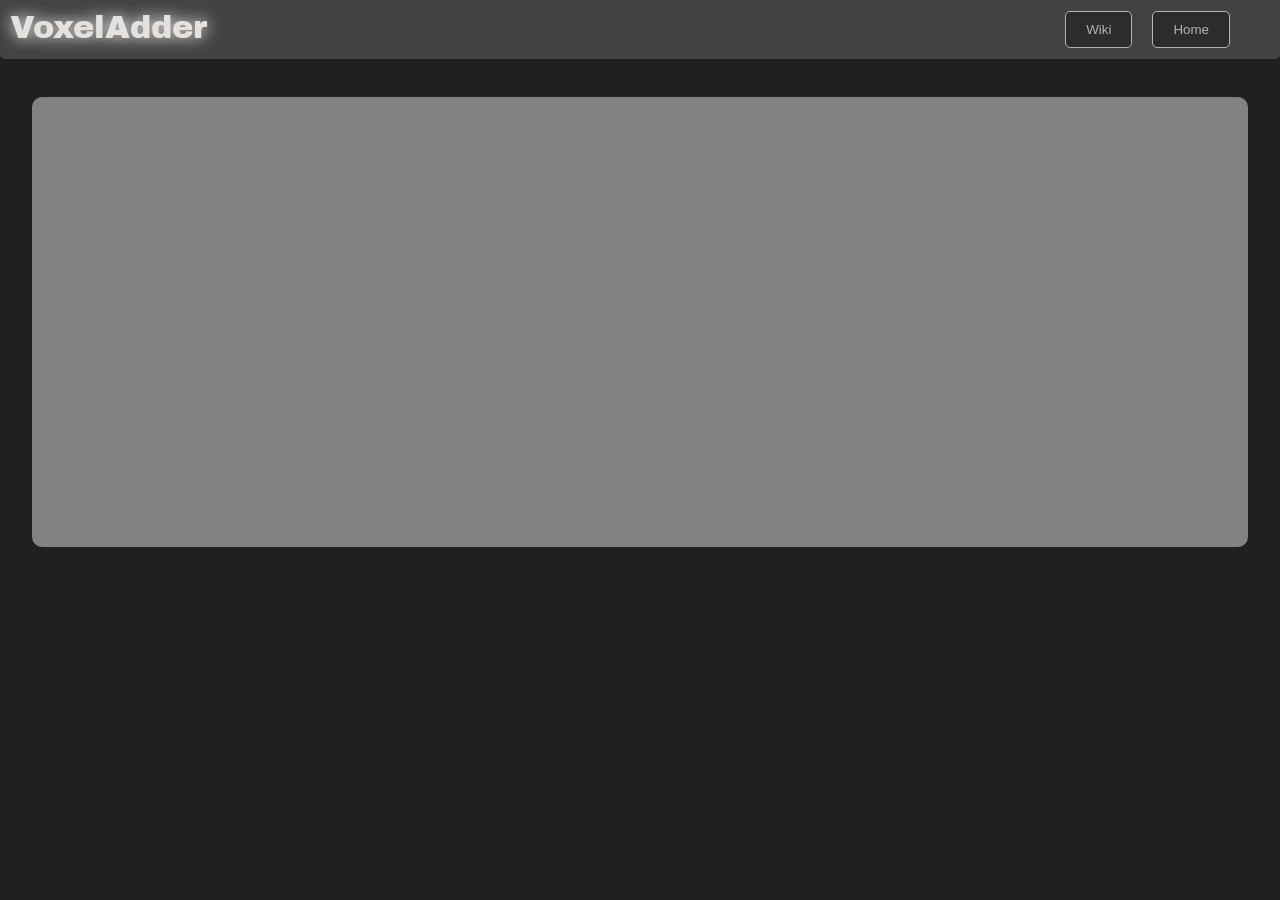
<file: changelog/index.html>
<!DOCTYPE html>
<html>
<head>
<link rel="stylesheet" href="https://fonts.googleapis.com/css2?family=Archivo+Black&display=swap">
<link rel="icon" href="https://voxeladder.strangled.net/favicon.ico">
<title>Changelogs- VoxelAdder</title>
<style>
body {
	margin: 0;
	background-color: rgba(8, 8, 8, 0.9);
	width: 100%; /* Using 100% instead of 100vw prevents scroll issues */
	overflow-x: hidden;
	min-height: 100vh;
}

.vaheader {
	background-color: rgb(71, 71, 71, 0.9);
	position: sticky;
	top: 0; /* Required for sticky to work */
	border-radius: 0px 0px 5px 5px;
	padding: 10px;
	display: grid;
	grid-template-columns: 10% 90%;
	z-index: 2;
}

.vaheader h1 {
	margin: 0;
	font-family: "Archivo Black", sans-serif;
	font-weight: 400;
	text-shadow: 0px 0px 16px white;
	color: rgb(227, 226, 225);
	transition: 1.5s;
}

.hbtn {
	background-color: #1e1e1e;
	border: 1px solid white;
	border-radius: 5px;
	margin: 1px 10px 1px 10px;
	padding: 10px 20px 10px 20px;
	color: white;
	transition: 0.4s;
	transition-timing-function: ease-in-out;
	opacity: 0.6;
}

.vaheader h1:hover {
	color: rgb(255, 255, 255, 1);
	text-shadow: 0 0 12px white;
}

.hbtn:hover {
	background-color: white;
	border: 1px solid black;
	color: black;
	opacity: 0.8;
}

.hbtns {
	display: flex;
	justify-content: right;
	padding-right: 30px;
}

.topbox {
	width: 100vw;
	display: flex;
	justify-content: center;
	padding-top: 3vw;
}

#clbg {
	width: 95vw;
	min-height: 50vh;
	background-color: #828282;
	border-radius: 10px;
}
</style>
</head>
<body>
<div class="vaheader">
	<h1 onclick="">VoxelAdder</h1>
	<div class="hbtns">
		<button class="hbtn" onclick="window.location.href = 'https://voxeladder.strangled.net/wiki/'">Wiki</button>
		<button class="hbtn" onclick="window.location.href = 'https://voxeladder.strangled.net/'">Home</button>
	</div>
</div>
<div class="topbox">
	<div id="clbg">
	</div>
</div>
</body>
</html>
</file>
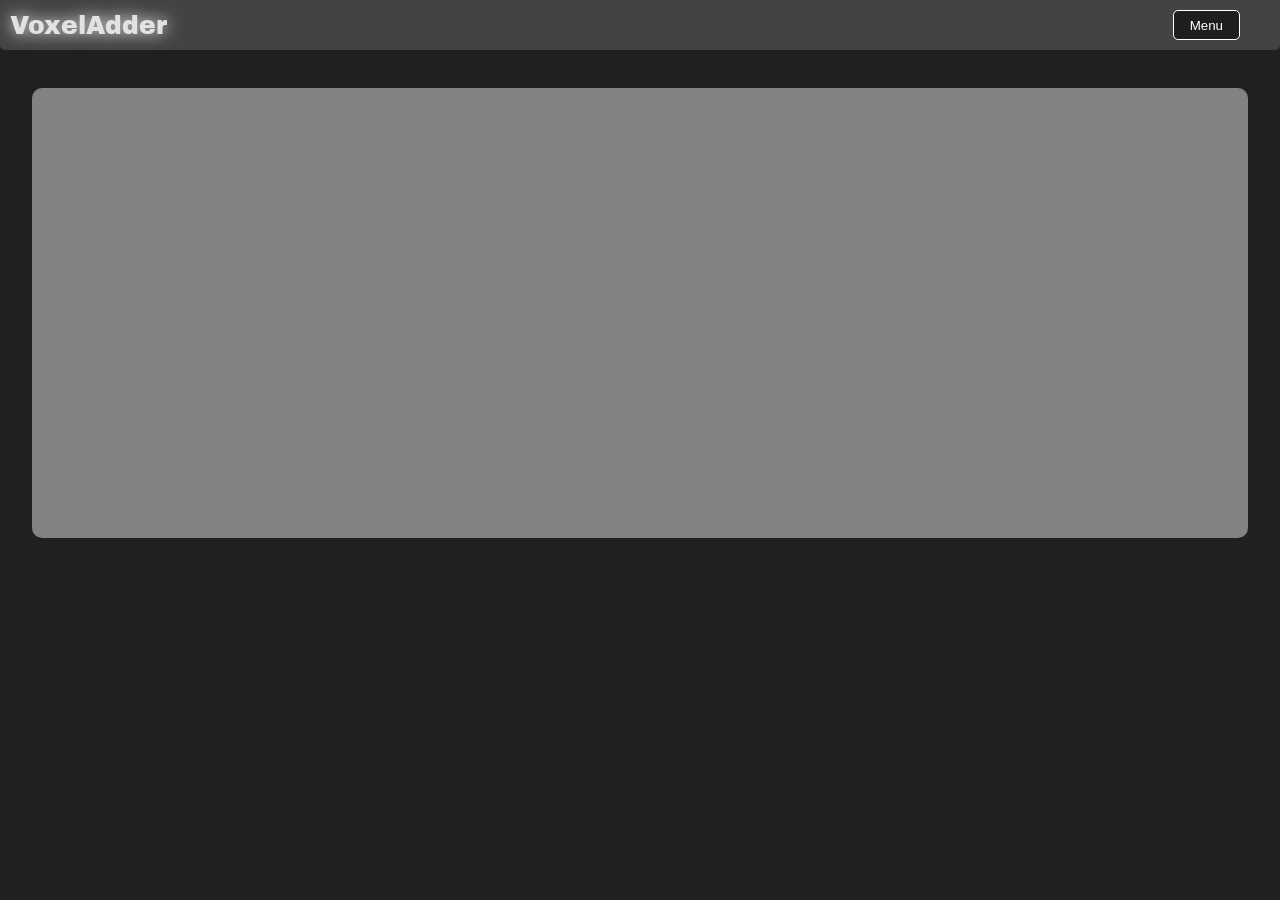
<file: changelogs/index.html>
<!DOCTYPE html>
<html>
<head>
<link rel="stylesheet" href="https://fonts.googleapis.com/css2?family=Archivo+Black&display=swap">
<link rel="stylesheet" type="text/css" href="../header.css">
<link rel="icon" href="../favicon.ico">
<title>Changelogs- VoxelAdder</title>
<style>
body {
	margin: 0;
	background-color: rgba(8, 8, 8, 0.9);
	width: 100%; /* Using 100% instead of 100vw prevents scroll issues */
	overflow-x: hidden;
	min-height: 100vh;
}

.vaheader {
	background-color: rgb(71, 71, 71, 0.9);
	position: sticky;
	top: 0; /* Required for sticky to work */
	border-radius: 0px 0px 5px 5px;
	padding: 10px;
	display: grid;
	grid-template-columns: 10% 90%;
	z-index: 2;
}

.vaheader h1 {
	margin: 0;
	font-family: "Archivo Black", sans-serif;
	font-weight: 400;
	text-shadow: 0px 0px 16px white;
	color: rgb(227, 226, 225);
	transition: 1.5s;
}

.hbtn {
	background-color: #1e1e1e;
	border: 1px solid white;
	border-radius: 5px;
	margin: 1px 10px 1px 10px;
	padding: 10px 20px 10px 20px;
	color: white;
	transition: 0.4s;
	transition-timing-function: ease-in-out;
	opacity: 0.6;
}

.vaheader h1:hover {
	color: rgb(255, 255, 255, 1);
	text-shadow: 0 0 12px white;
}

.hbtn:hover {
	background-color: white;
	border: 1px solid black;
	color: black;
	opacity: 0.8;
}

.hbtns {
	display: flex;
	justify-content: right;
	padding-right: 30px;
}

.topbox {
	width: 100vw;
	display: flex;
	justify-content: center;
	padding-top: 3vw;
}

#clbg {
	width: 95vw;
	min-height: 50vh;
	background-color: #828282;
	border-radius: 10px;
}
</style>
</head>
<body>
	<div class="vaheader">
		<h1 id="vah1" onclick="window.location.href = '../'">VoxelAdder</h1>
		<div class="hbtns">
			<div class="menu">
				<button class="mmenu">Menu</button>
				<div class="menul">
					<button id="mbtn" onclick="window.location.href = '../'">Home</button>
					<button id="mbtn" onclick="window.location.href = '../wiki/'">Wiki</button>
					<button id="mbtn" onclick="window.location.href = '../va-dev'">Voxeladder Development</button>
				</div>
			</div>
		</div>
	</div>
<div class="topbox">
	<div id="clbg">
	</div>
</div>
</body>
</html>
</file>
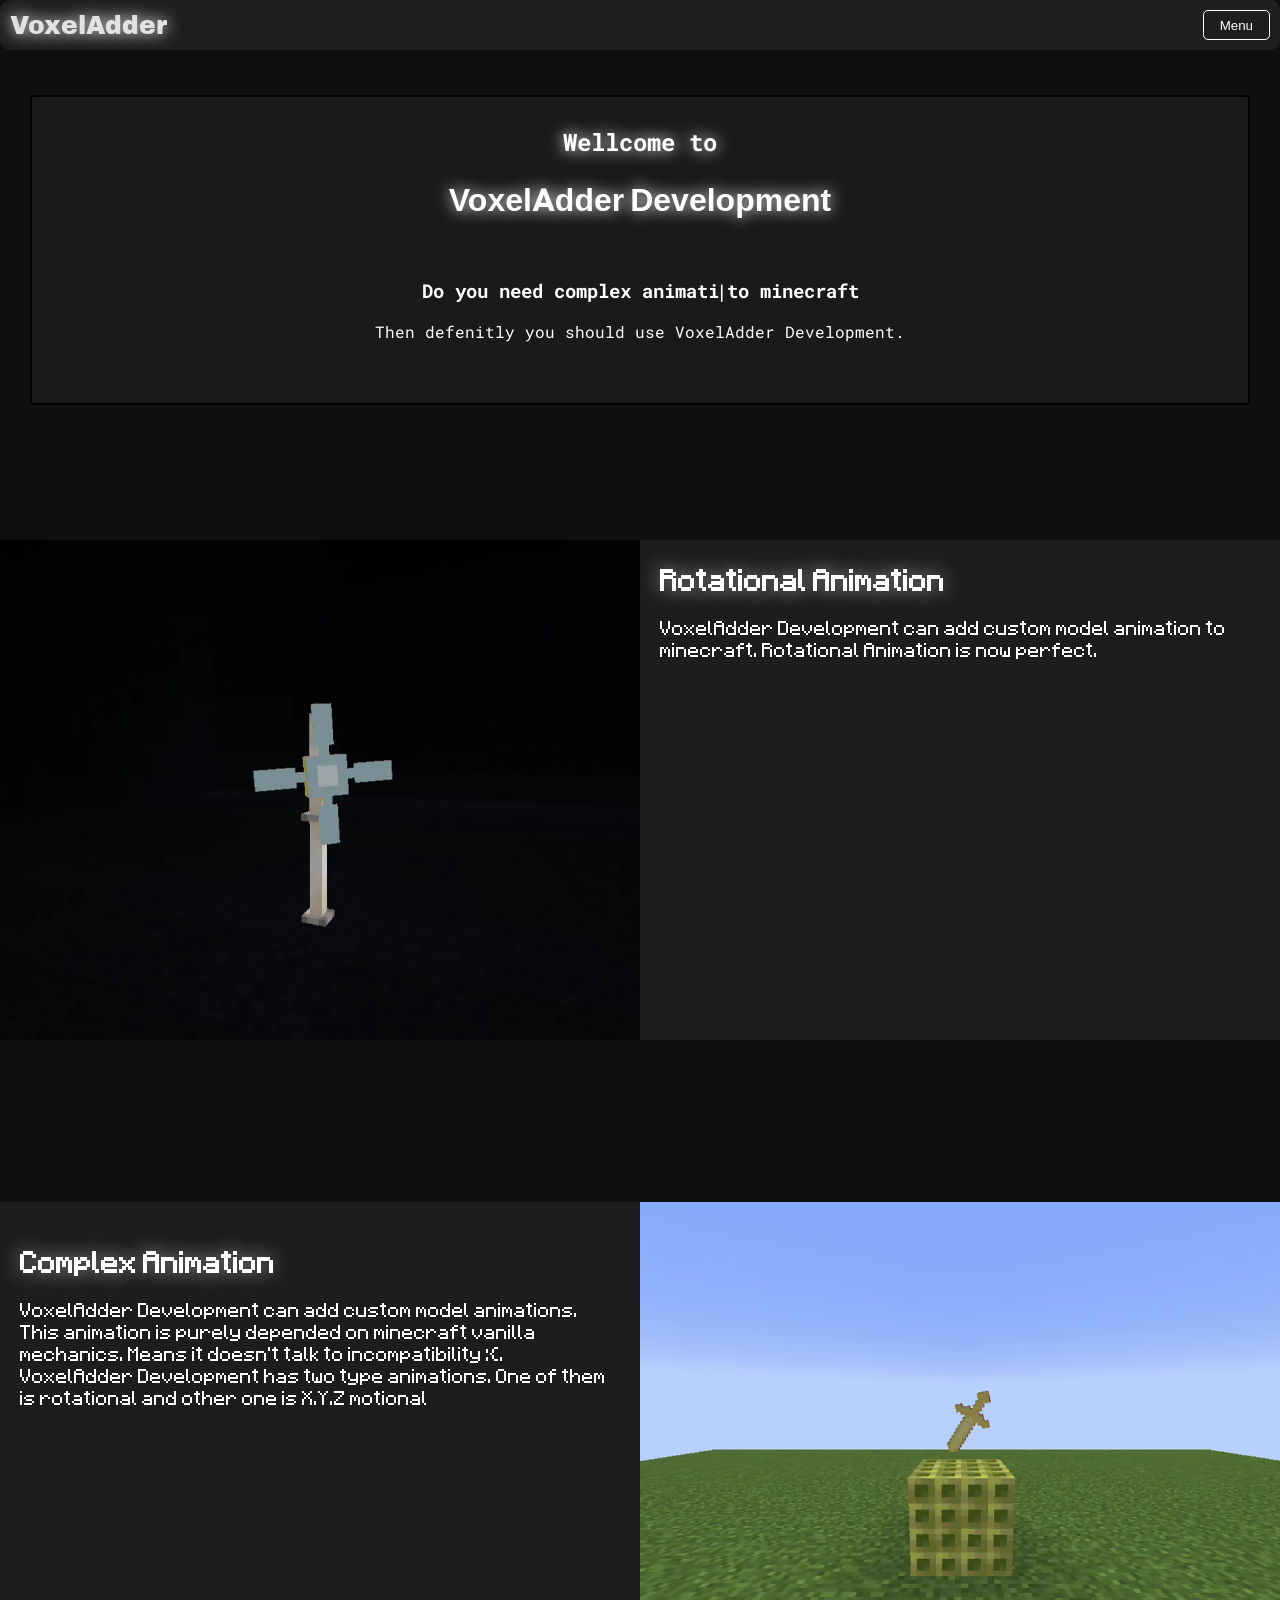
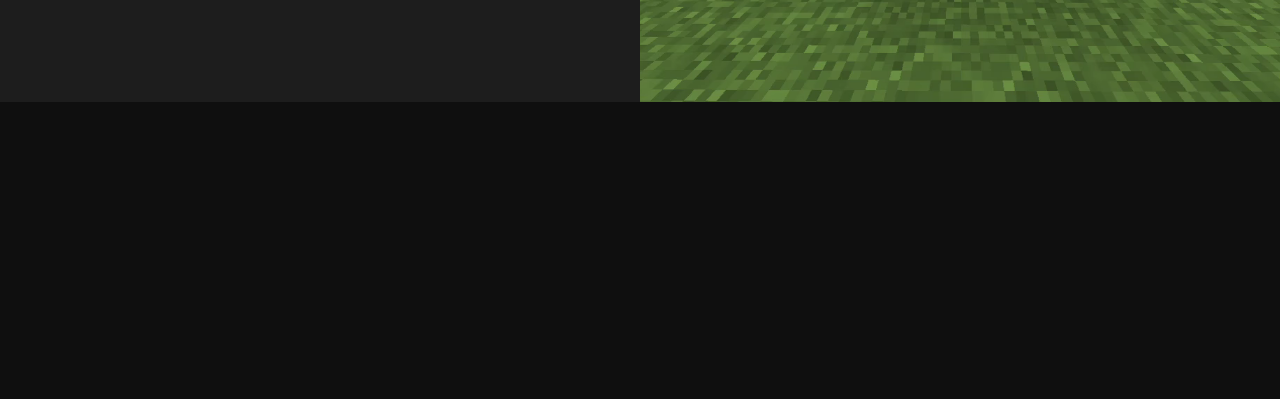
<file: va-dev/index.html>
<!DOCTYPE html>
<html>
<head>
	<link rel="stylesheet" type="text/css" href="../header.css">
	<style>
		body {
			margin: 0;
			background-color: rgb(15, 15, 15);
			width: 100%; /* Using 100% instead of 100vw prevents scroll issues */
			overflow-x: hidden;
			min-height: 100vh;
		}
		
		#vadev {
			width: 95vw;
			min-height: 25vh;
			border: 2px solid black;
			margin-top: 5vh;
			border-radius: 3px;
			background-color: rgb(26, 26, 26);
			padding-top: 1vh;
			padding-bottom: 5vh;
			animation-name: fadeIn;
			animation-duration: 1s;
			animation-timing-function: ease-in;
		}
		
		.mb {
			display: flex;
			justify-content: center;
		}
		
		.typing-container h3 {
			font-family: 'Roboto Mono Thin', sans-serif;
			color: white;
			text-align: center;
		}

		#typewriter {
			padding: 0;
			margin: 0;
			white-space: nowrap;
		}

		.cursor {
			margin-left: -3px; 
			display: inline-block;
			padding: 0;
			font-weight: bold;
			animation: blink 0.8s infinite;
		}

		@keyframes blink {
			0%, 100% { opacity: 1; }
			50% { opacity: 0; }
		}
		
		#bbox {
			background-color: rgb(29, 29, 29);
			min-height: 25vh;
			display: grid;
			grid-template-columns: 50% 50%;
		}
		
		#lbox {
			background-color: rgb(29, 29, 29);
			min-height: 25vh;
			display: grid;
			grid-template-columns: 50% 50%;
		}
		
		.video-container {
			position: relative;
			width: 100%;
			height: 500px;
			overflow: hidden;
		}

		.bg-video {
			position: absolute;
			top: 0;
			left: 0;
			width: 100%;
			height: 100%;
			object-fit: cover;
		}
		
		#bdesc {
			font-family: 'Minecraftia', 'Roboto Mono Thin', sans-serif;
			color: white;
			margin-left: 20px;
			margin-right: 20px;
			margin-top: 4px;
		}
		
		#bdesc h2 {
			text-shadow: 0px 0px 20px rgb(255, 255, 255, 0.6);
		}
		
		.warnformobies {
			display: none;
			background-color: rgb(255, 255, 255, 0.4);
			min-height: 100vh;
			min-width: 100vw;
			z-index: 2;
			position: fixed;
		}
		
		@keyframes fadeIn {
			from { opacity: 0; }
			to { opacity: 1; }
		}
		
		#warnformobiesbox {
			background-color: rgb(18, 18, 18);
			padding: 25px;
			margin: auto;
			border: 2px solid white;
			border-radius: 7px;
		}
		
	</style>
	<link rel="stylesheet" href="https://fonts.googleapis.com/css2?family=Archivo+Black&display=swap">
	<link rel="icon" href="favicon.ico">
	<title>VoxelAdder Development</title>
    <meta charset="UTF-8">
    <meta name="viewport" content="width=device-width, initial-scale=1.0">
<head>
<body>
	<div class="vaheader">
		<h1 id="vah1" onclick="window.location.href = '../'">VoxelAdder</h1>
		<div class="hbtns">
			<div class="menu">
				<button class="mmenu">Menu</button>
				<div class="menul">
					<button id="mbtn" onclick="window.location.href = '../changelogs/'">Changelog</button>
					<button id="mbtn" onclick="window.location.href = '../wiki/'">Wiki</button>
					<button id="mbtn" onclick="window.location.href = '../'">Home</button>
				</div>
			</div>
		</div>
	</div>
	<div class="warnformobies" id="wfm">
		<div id="warnformobiesbox">
			<h3 style="color:white">For the best experience, use landscape or desktop mode.</h3>
			<button onclick="document.getElementById('wfm').style.display = 'none';">Close this warn</div>
		</div>
	</div>
	<div class="mb">
		<div id="vadev">
			<h2 style="font-family: 'Roboto Mono Thin';text-align:center;color:white;text-shadow: 0px 0px 16px white">Wellcome to</h2>
			<h1 style="font-family: 'Outfit', sans-serif;text-align:center;color:white;text-shadow: 0px 0px 16px white">VoxelAdder Development</h1>
			<div style="height:2vh"></div>
			<div class="typing-container">
				<h3>Do you need <span id="typewriter"></span><span class="cursor">|</span><span>to minecraft</span></h3>
				<p style="font-family: 'Roboto Mono Thin', sans-serif; color: white; text-align: center">Then defenitly you should use VoxelAdder Development.</p>
			</div>
		</div>
	</div>
	<div style="min-height:15vh"></div>
	<div>
		<div id="bbox">
			<div id="bimg">
				<div class="video-container">
				<video autoplay muted loop playsinline class="bg-video">
					<source src="animate1.webm" type="video/webm">
					<source src="animate1.mp4" type="video/mp4">
				</video>
				</div>
			</div>
			<div id="bdesc">
			<h2>Rotational Animation</h2>
			<p>VoxelAdder Development can add custom model animation to minecraft. Rotational Animation is now perfect.</p>
			</div>
		</div>
		<div style="min-height:18vh"></div>
		<div id="bbox">
			<div id="bdesc">
				<h2 id="ca">Complex Animation</h2>
				<p>VoxelAdder Development can add custom model animations. This animation is purely depended on minecraft vanilla mechanics. Means it doesn't talk to incompatibility :{. VoxelAdder Development has two type animations. One of them is rotational and other one is X.Y.Z motional</p>
			</div>
			<div id="bimg">
				<div class="video-container">
				<video autoplay muted loop playsinline class="bg-video">
					<source src="animate.webm" type="video/webm">
					<source src="animate.mp4" type="video/mp4">
				</video>
				</div>
			</div>
		</div>
		<div style="min-height:18vh"></div>
	</div>
	<div style="min-height:15vh"></div>
	<script src='https://tamimhassanyt.github.io/VA/va-dev/typewritterdev.js' defer></script>
	<script>
	
	</script>
</body>
</html>
</file>
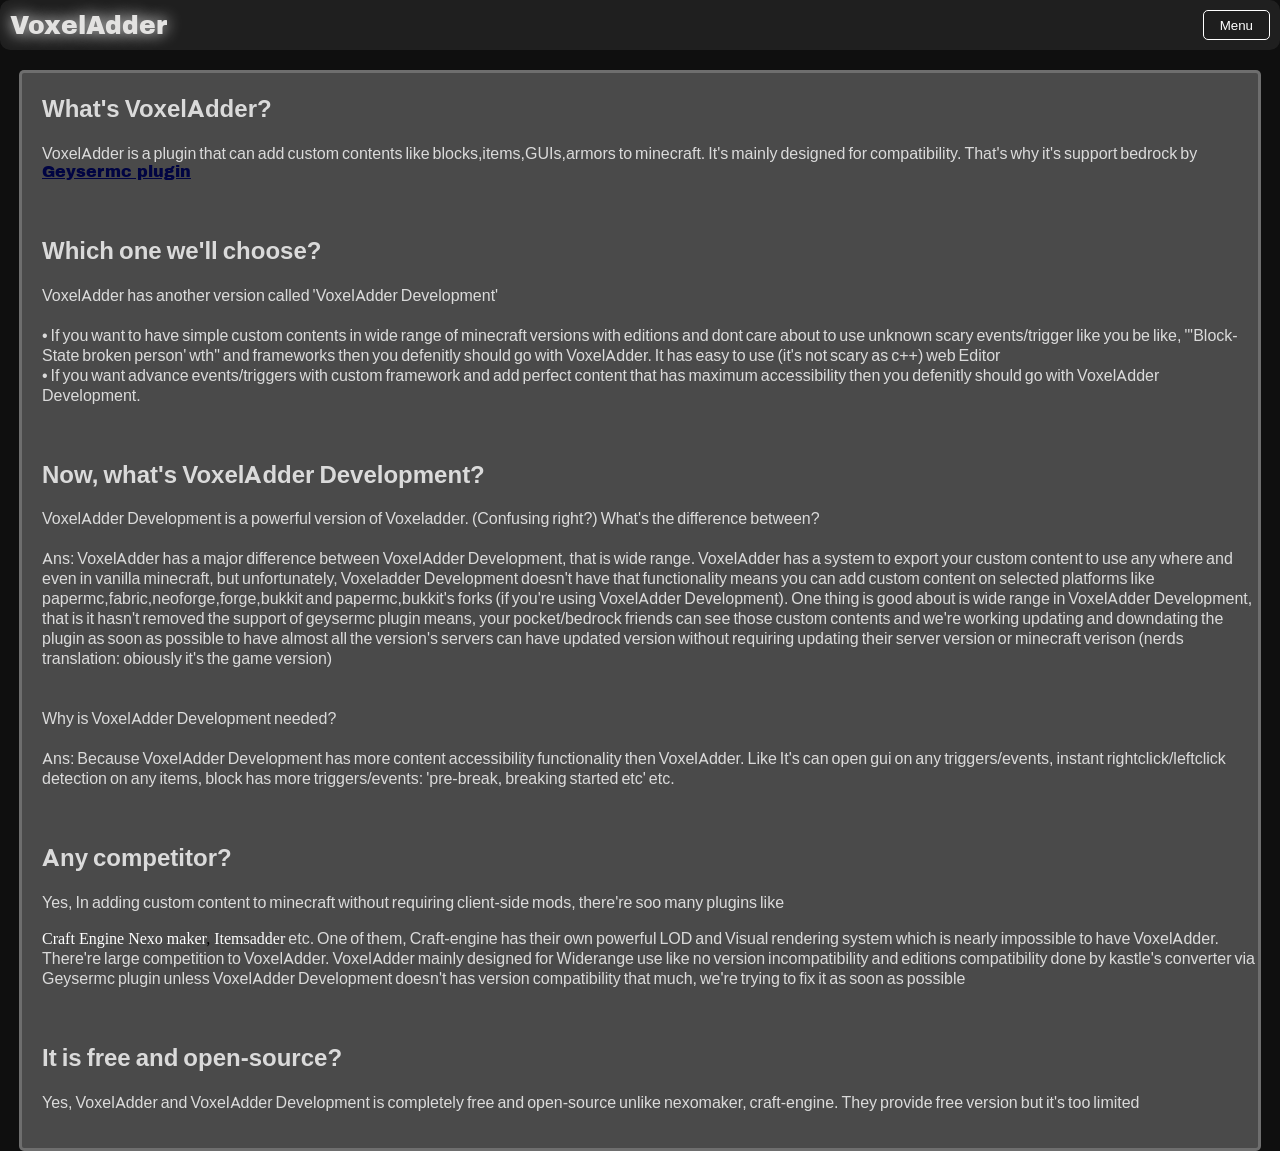
<file: wiki/index.html>
<!DOCTYPE html>
<html>
<head>
<link rel="stylesheet" href="https://fonts.googleapis.com/css2?family=Archivo+Black&display=swap">
<link rel="stylesheet" type="text/css" href="../header.css">
<link rel="icon" href="../favicon.ico">
<title>VoxelAdder wiki</title>
<style>
		body {
			margin: 0;
			background-color: rgba(15, 15, 15);
			width: 100%; /* Using 100% instead of 100vw prevents scroll issues */
			overflow-x: hidden;
			min-height: 100vh;
		}
		.whatabout {
			padding-left: 20px;
			padding-bottom: 20px;
			background-color: rgb(74, 74, 74);
			width: 95vw;
			border: 3px solid rgb(191, 191, 191, 0.3);
			border-radius: 5px;
		}
		
		.whatabout #header, #de {
			font-family: "OutFit", sans-serif;
			color: white;
			opacity: 0.8;
		}
		
		.whatabout #geysermc {
			font-family: "Archivo Black", sans-serif;
		}
		
		.whatabout #geysermc:link {
			color: rgb(0, 4, 66);
		}
		
		.whatabout #geysermc:visited {
			color: rgb(11, 79, 2);
		}
		
		.wikibox {
			display: flex;
			justify-content: center;
			padding-top: 20px;
			z-index: 1;
		}
		
		.whatabout #po, #nm, #ia {
			color: white;
			text-decoration-thickness: 5px;
		}
		
		.whatabout #po:hover, #nm:hover, #ia:hover {
			cursor: pointer;
			text-decoration-thickness: 5px;
			color: white;
		}
		#c, #e {
			color: white;
		}
		
		.de {
			text-align: center;
		}
		
		.fb:hover #c {
			color: #E57540;
			text-shadow: 0px 0px 10px #E57540;
		}
		
		.fb:hover #e {
			color: #212124;
			text-shadow: 0px 0px 10px #212124;
		}
		
		#e, #c, #nm, #ia {
			transition: 0.3s;
			transition-timing-function: ease-in-out;
		}
		
		.fb:hover {
			cursor: pointer;
		}
		
		
		#nm:hover {
			background-image: linear-gradient(45deg, #8E29FF, #2500C7);
			-webkit-background-clip: text;
			background-clip: text;
			-webkit-text-fill-color: transparent;
			text-shadow: 0px 0px 10px #2D0073;
		}
		
		#ia:hover {
			background-image: linear-gradient(45deg, #7E45A8, #490178);
			-webkit-background-clip: text;
			background-clip: text;
			-webkit-text-fill-color: transparent;
			text-shadow: 0px 0px 10px #490073;
		}
		
	</style>

</head>
<body>
	<div class="vaheader">
		<h1 id="vah1" onclick="window.location.href = '../'">VoxelAdder</h1>
		<div class="hbtns">
			<div class="menu">
				<button class="mmenu">Menu</button>
				<div class="menul">
					<button id="mbtn" onclick="window.location.href = '../changelogs/'">Changelogs</button>
					<button id="mbtn" onclick="window.location.href = '../va-dev'">VoxelAdder Development</button>
					<button id="mbtn" onclick="window.location.href = '../'">Home</button>
				</div>
			</div>
		</div>
	</div>
	<div class="wikibox">
		<div class="whatabout">
			<h2 id="header">What's VoxelAdder?</h2>
			<p><span id="header">VoxelAdder is a plugin that can add custom contents like blocks,items,GUIs,armors to minecraft. It's mainly designed for compatibility. That's why it's support bedrock by </span><a id="geysermc" href="https://geysermc.org/">Geysermc plugin</a></p>
			<div style="height:2vh"></div>
			<h2 id="header">Which one we'll choose?</h2>
			<p><span id="header">VoxelAdder has another version called 'VoxelAdder Development'<br><br>• If you want to have simple custom contents in wide range of minecraft versions with editions and dont care about to use unknown scary events/trigger like you be like, "'Block-State broken person' wth" and frameworks then you defenitly should go with VoxelAdder. It has easy to use (it's not scary as c++) web Editor<br>• If you want advance events/triggers with custom framework and add perfect content that has maximum accessibility then you defenitly should go with VoxelAdder Development.</span></p>
			<div style="height:2vh"></div>
			<h2 id="header">Now, what's VoxelAdder Development?</h2>
			<p><span id="header">VoxelAdder Development is a powerful version of Voxeladder. (Confusing right?) What's the difference between?<br><br>Ans: VoxelAdder has a major difference between VoxelAdder Development, that is wide range. VoxelAdder has a system to export your custom content to use any where and even in vanilla minecraft, but unfortunately, Voxeladder Development doesn't have that functionality means you can add custom content on selected platforms like papermc,fabric,neoforge,forge,bukkit and papermc,bukkit's forks (if you're using VoxelAdder Development). One thing is good about is wide range in VoxelAdder Development, that is it hasn't removed the support of geysermc plugin means, your pocket/bedrock friends can see those custom contents and we're working updating and downdating the plugin as soon as possible to have almost all the version's servers can have updated version without requiring updating their server version or minecraft verison (nerds translation: obiously it's the game version)<br><br><br>Why is VoxelAdder Development needed?<br><br>Ans: Because VoxelAdder Development has more content accessibility functionality then VoxelAdder. Like It's can open gui on any triggers/events, instant rightclick/leftclick detection on any items, block has more triggers/events: 'pre-break, breaking started etc' etc.  </span></p>
			<div style="height:2vh"></div>
			<p><span id="header"></p>
			<h2 id="header">Any competitor?</h2>
			<p><span id="de">Yes, In adding custom content to minecraft without requiring client-side mods, there're soo many plugins like </span><div class="fb" id="ce" style="display: inline-block; vertical-align: baseline"><span id="c">Craft</span><span id="e"> Engine</span></div><span id="nm"> Nexo maker</span>,<span id="ia"> Itemsadder</span><span><span id="de"> etc. One of them, Craft-engine has their own powerful LOD and Visual rendering system which is nearly impossible to have VoxelAdder. There're large competition to VoxelAdder. VoxelAdder mainly designed for Widerange use like no version incompatibility and editions compatibility done by kastle's converter via Geysermc plugin unless VoxelAdder Development doesn't has version compatibility that much, we're trying to fix it as soon as possible</span></p>
			<div style="height:2vh"></div>
			<h2 id="header">It is free and open-source?</h2>
			<p><span id="de">Yes, VoxelAdder and VoxelAdder Development is completely free and open-source unlike nexomaker, craft-engine. They provide free version but it's too limited</span></p>

		</div>
	</div>
</div>
<script>
const ce = document.getElementById("ce"), nm = document.getElementById("nm"), ia = document.getElementById("ia");

if (ce) {
    ce.addEventListener("click", function () {
        window.location.href = "https://modrinth.com/plugin/craftengine";
    });
}

if (nm) {
    nm.addEventListener("click", function () {
        window.location.href = "https://nexomaker.com/";
    });
}

if (ia) {
    ia.addEventListener("click", function () {
        window.location.href = "https://itemsadder.com/";
    });
}
</script>
</body>
</html>
</file>
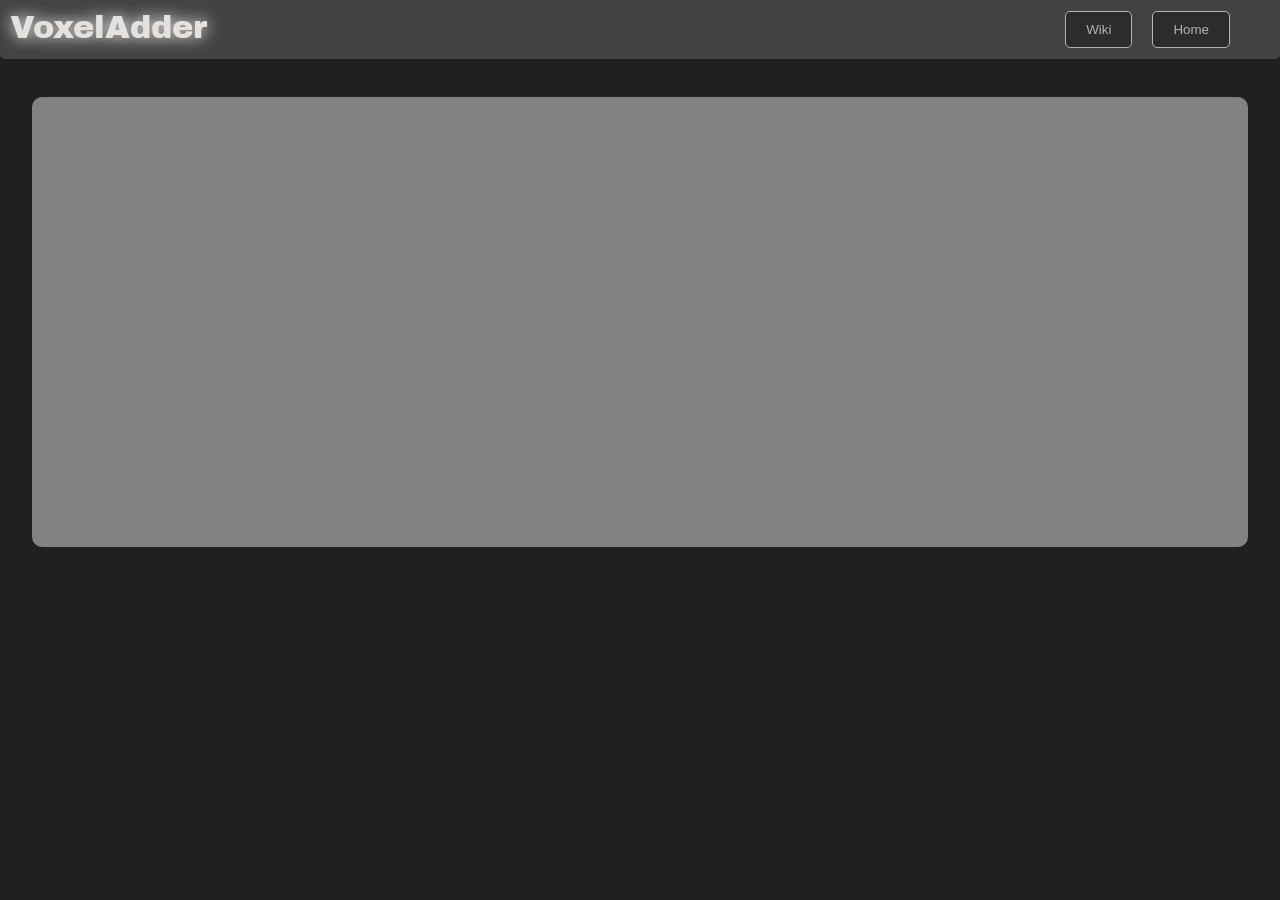
<file: changelog.html>
<!DOCTYPE html>
<html>
<head>
<link rel="stylesheet" href="https://fonts.googleapis.com/css2?family=Archivo+Black&display=swap">
<link rel="icon" href="favicon.ico">
<title>Changelogs- VoxelAdder</title>
<style>
body {
	margin: 0;
	background-color: rgba(8, 8, 8, 0.9);
	width: 100%; /* Using 100% instead of 100vw prevents scroll issues */
	overflow-x: hidden;
	min-height: 100vh;
}

.vaheader {
	background-color: rgb(71, 71, 71, 0.9);
	position: sticky;
	top: 0; /* Required for sticky to work */
	border-radius: 0px 0px 5px 5px;
	padding: 10px;
	display: grid;
	grid-template-columns: 10% 90%;
	z-index: 2;
}

.vaheader h1 {
	margin: 0;
	font-family: "Archivo Black", sans-serif;
	font-weight: 400;
	text-shadow: 0px 0px 16px white;
	color: rgb(227, 226, 225);
	transition: 1.5s;
}

.hbtn {
	background-color: #1e1e1e;
	border: 1px solid white;
	border-radius: 5px;
	margin: 1px 10px 1px 10px;
	padding: 10px 20px 10px 20px;
	color: white;
	transition: 0.4s;
	transition-timing-function: ease-in-out;
	opacity: 0.6;
}

.vaheader h1:hover {
	color: rgb(255, 255, 255, 1);
	text-shadow: 0 0 12px white;
}

.hbtn:hover {
	background-color: white;
	border: 1px solid black;
	color: black;
	opacity: 0.8;
}

.hbtns {
	display: flex;
	justify-content: right;
	padding-right: 30px;
}

.topbox {
	width: 100vw;
	display: flex;
	justify-content: center;
	padding-top: 3vw;
}

#clbg {
	width: 95vw;
	min-height: 50vh;
	background-color: #828282;
	border-radius: 10px;
}
</style>
</head>
<body>
<div class="vaheader">
	<h1 onclick="">VoxelAdder</h1>
	<div class="hbtns">
		<button class="hbtn" onclick="window.location.href = 'https://voxeladder.github.io/wiki/'">Wiki</button>
		<button class="hbtn" onclick="window.location.href = 'https://voxeladder.github.io/'">Home</button>
	</div>
</div>
<div class="topbox">
	<div id="clbg">
	</div>
</div>
</body>
</html>
</file>
<file: header.css>
/* =========================
   FONTS
========================= */

@font-face {
  font-family: "Minecraftia";
  src: url("minecraft.woff2") format("woff2");
  font-display: swap;
}

@font-face {
  font-family: "Roboto Mono Thin";
  src: url("robotomono.woff2") format("woff2");
  font-display: swap;
}

@font-face {
  font-family: "Outfit";
  src: url("outfit.woff2") format("woff2");
  font-display: swap;
}

/* =========================
   GLOBAL / BASE
========================= */

#ca {
  padding-top: 20px;
}

#bbox {
  display: block;
}

.warnformobies {
  display: flex;
  justify-content: center;
}

/* =========================
   HEADER
========================= */

/* =========================
   HEADER
========================= */
		.mmenu {
			background-color: #1e1e1e;
			color: white;

			border: 1px solid white;
			border-radius: 5px;

			padding: 8px 16px;
			display: flex;
			justify-content: center;
			align-items: center;
		}
		
		.mmenu:focus {
			color: red;
		}

		.menul {
			display: none;

			position: absolute;

			background-color: black;

			min-width: 6vw;

			padding: 5px 7px 5px 7px;

			border: 1px solid white;
			border-radius: 5px;

			z-index: 999;
			
			justify-self: right;
			
		}

		.menu:focus-within .menul {
			display: grid;
		}
		
		#mbtn {
			background-color: black;
			color: white;
			border: 1px solid white;
			border-radius: 5px;
			margin: 1.5px 0px 1.5px 0px;
			transition: 0.2s;
			transition-timing-function: ease-in;
			cursor: pointer;
		}
		
		#mbtn:hover {
			background-color: white;
			color: black;
		}

.vaheader {
  background-color: rgba(34, 34, 34, 0.9);
  backdrop-filter: blur(2px);
  -webkit-backdrop-filter: blur(2px);

  position: sticky;
  top: 0;
  z-index: 50;

  display: grid;
  grid-template-columns: auto 1fr;
  align-items: center;

  padding: 10px 10px;

  border-radius: 10px;
}

.vaheader h1 {
  margin: 0;

  font-family: "Archivo Black", sans-serif;
  font-weight: 400;
  font-size: 28px;

  color: rgb(227, 226, 225);
  text-shadow: 0 0 16px white;

  cursor: pointer;
}

/* =========================
   BUTTONS
========================= */

.hbtns {
  display: flex;
  justify-content: flex-end;
  gap: 10px;
}

/* =========================
   ANIMATIONS
========================= */

@keyframes fadeIn {
  from {
    opacity: 0;
  }

  to {
    opacity: 1;
  }
}

/* =========================
   SMALL PHONES
   0px - 320px
========================= */
@media (max-width: 320px) {
  .vaheader h1 {
    font-size: 20px;
  }

  .hbtn {
    height: 25px;
  }

  .mmenu {
    height: 25px;
  }
}

/* =========================
   PHONES
   321px - 425px
========================= */

@media (min-width: 321px) and (max-width: 425px) {
  .vaheader h1 {
    font-size: 25px;
  }

  .hbtn {
    height: 30px;
  }

  .mmenu {
    height: 30px;
  }
}

/* =========================
   TABLET / DESKTOP
   426px+
========================= */

@media (min-width: 426px) {
  .vaheader h1 {
    font-size: 25px;
  }

  .hbtn {
    height: 30px;
  }

  .mmenu {
    height: 30px;
  }
}
/* =========================
   4K / ULTRAWIDE
   2560px+
   padding: top right bottom left
========================= */

@media (min-width: 2560px) {
  .vaheader h1 {
    font-size: 50px;
    text-shadow: 0 0 32px white;
  }

  .hbtn {
    padding: 30px;

    font-size: 30px;

    border-radius: 15px;
  }
}
</file>
